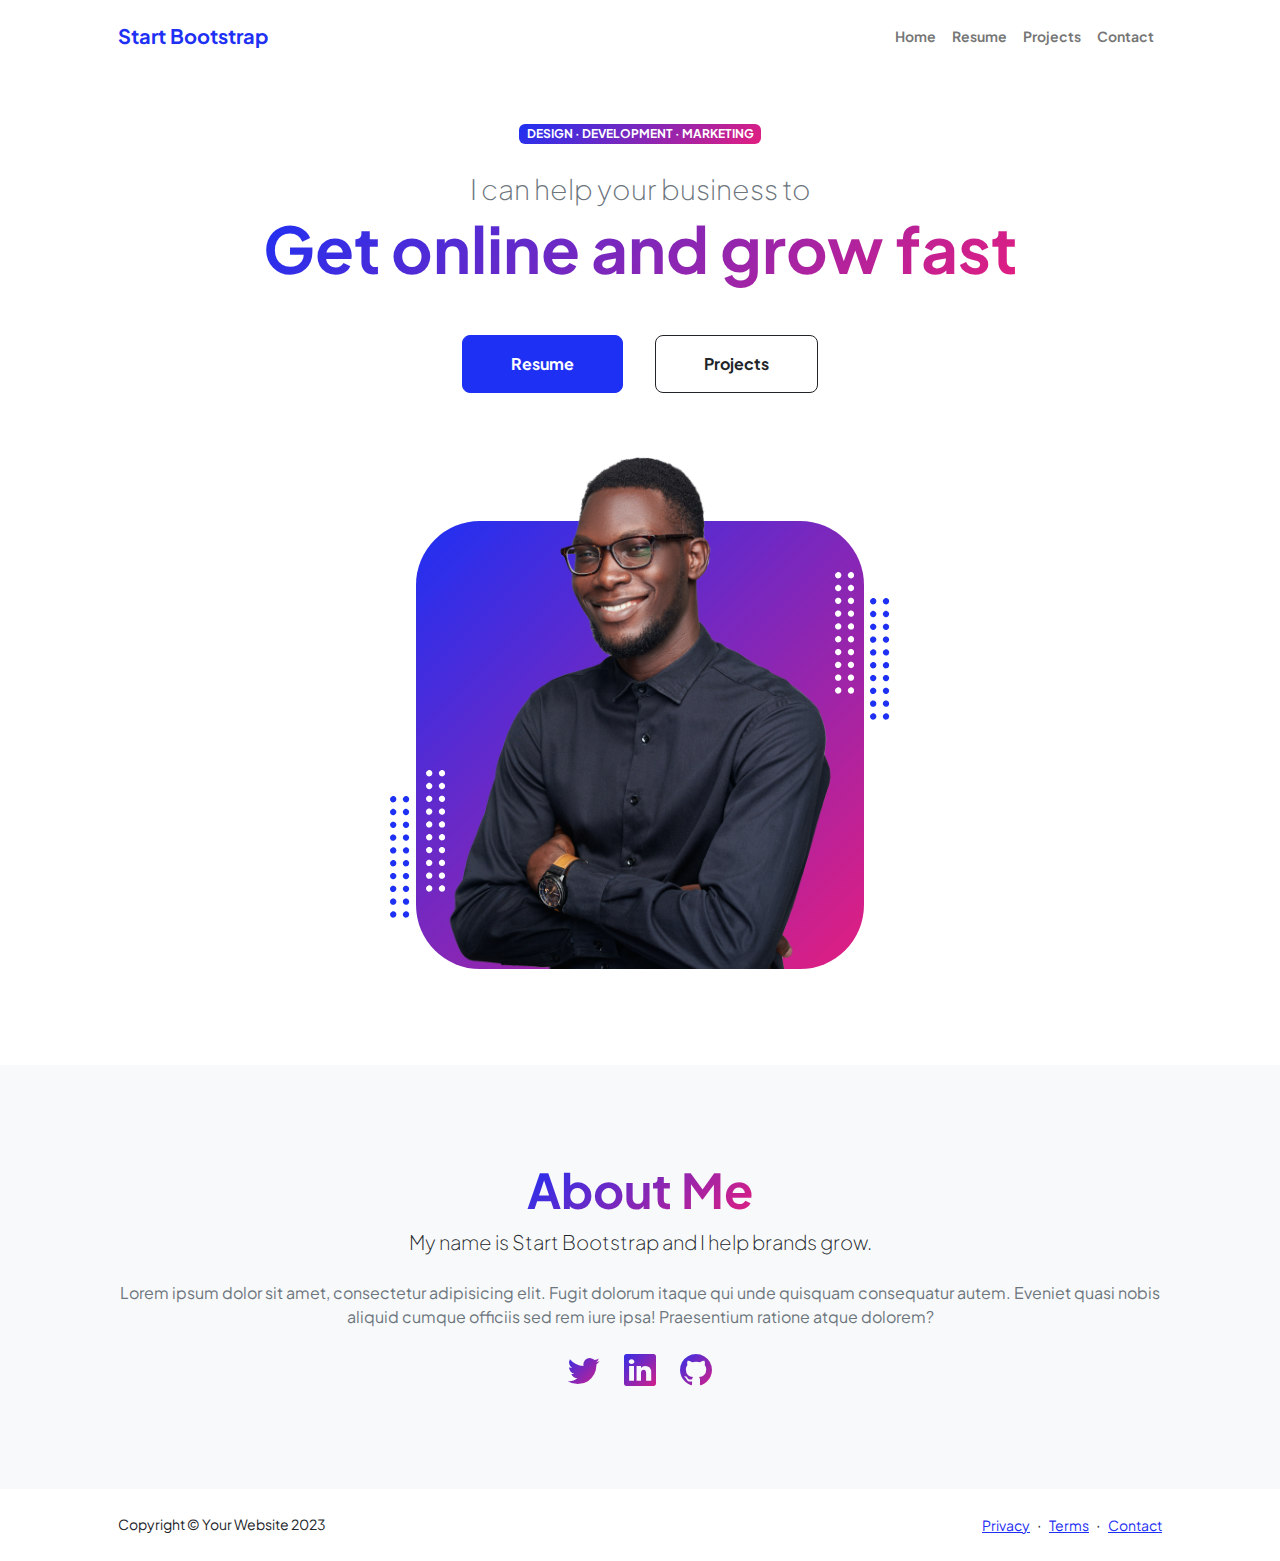
<file: index.html>
<!DOCTYPE html>
<html lang="en">
    <head>
        <meta charset="utf-8" />
        <meta name="viewport" content="width=device-width, initial-scale=1, shrink-to-fit=no" />
        <meta name="description" content="" />
        <meta name="author" content="" />
        <title>Personal - Start Bootstrap Theme</title>
        <!-- Favicon-->
        <link rel="icon" type="image/x-icon" href="assets/favicon.ico" />
        <!-- Custom Google font-->
        <link rel="preconnect" href="https://fonts.googleapis.com" />
        <link rel="preconnect" href="https://fonts.gstatic.com" crossorigin />
        <link href="https://fonts.googleapis.com/css2?family=Plus+Jakarta+Sans:wght@100;200;300;400;500;600;700;800;900&amp;display=swap" rel="stylesheet" />
        <!-- Bootstrap icons-->
        <link href="https://cdn.jsdelivr.net/npm/bootstrap-icons@1.8.1/font/bootstrap-icons.css" rel="stylesheet" />
        <!-- Core theme CSS (includes Bootstrap)-->
        <link href="css/styles.css" rel="stylesheet" />
    </head>
    <body class="d-flex flex-column h-100">
        <main class="flex-shrink-0">
            <!-- Navigation-->
            <nav class="navbar navbar-expand-lg navbar-light bg-white py-3">
                <div class="container px-5">
                    <a class="navbar-brand" href="index.html"><span class="fw-bolder text-primary">Start Bootstrap</span></a>
                    <button class="navbar-toggler" type="button" data-bs-toggle="collapse" data-bs-target="#navbarSupportedContent" aria-controls="navbarSupportedContent" aria-expanded="false" aria-label="Toggle navigation"><span class="navbar-toggler-icon"></span></button>
                    <div class="collapse navbar-collapse" id="navbarSupportedContent">
                        <ul class="navbar-nav ms-auto mb-2 mb-lg-0 small fw-bolder">
                            <li class="nav-item"><a class="nav-link" href="index.html">Home</a></li>
                            <li class="nav-item"><a class="nav-link" href="resume.html">Resume</a></li>
                            <li class="nav-item"><a class="nav-link" href="projects.html">Projects</a></li>
                            <li class="nav-item"><a class="nav-link" href="contact.html">Contact</a></li>
                        </ul>
                    </div>
                </div>
            </nav>
            <!-- Header-->
            <header class="py-5">
                <div class="container px-5 pb-5">
                    <div class="row gx-5 align-items-center">
                        <div class="col-xxl-5">
                            <!-- Header text content-->
                            <div class="text-center text-xxl-start">
                                <div class="badge bg-gradient-primary-to-secondary text-white mb-4"><div class="text-uppercase">Design &middot; Development &middot; Marketing</div></div>
                                <div class="fs-3 fw-light text-muted">I can help your business to</div>
                                <h1 class="display-3 fw-bolder mb-5"><span class="text-gradient d-inline">Get online and grow fast</span></h1>
                                <div class="d-grid gap-3 d-sm-flex justify-content-sm-center justify-content-xxl-start mb-3">
                                    <a class="btn btn-primary btn-lg px-5 py-3 me-sm-3 fs-6 fw-bolder" href="resume.html">Resume</a>
                                    <a class="btn btn-outline-dark btn-lg px-5 py-3 fs-6 fw-bolder" href="projects.html">Projects</a>
                                </div>
                            </div>
                        </div>
                        <div class="col-xxl-7">
                            <!-- Header profile picture-->
                            <div class="d-flex justify-content-center mt-5 mt-xxl-0">
                                <div class="profile bg-gradient-primary-to-secondary">
                                    <!-- TIP: For best results, use a photo with a transparent background like the demo example below-->
                                    <!-- Watch a tutorial on how to do this on YouTube (link)-->
                                    <img class="profile-img" src="assets/profile.png" alt="..." />
                                    <div class="dots-1">
                                        <!-- SVG Dots-->
                                        <svg version="1.1" xmlns="http://www.w3.org/2000/svg" xmlns:xlink="http://www.w3.org/1999/xlink" x="0px" y="0px" viewBox="0 0 191.6 1215.4" style="enable-background: new 0 0 191.6 1215.4" xml:space="preserve">
                                            <g transform="translate(0.000000,1280.000000) scale(0.100000,-0.100000)">
                                                <path d="M227.7,12788.6c-105-35-200-141-222-248c-43-206,163-412,369-369c155,32,275,190,260,339c-11,105-90,213-190,262        C383.7,12801.6,289.7,12808.6,227.7,12788.6z"></path>
                                                <path d="M1507.7,12788.6c-151-50-253-216-222-362c25-119,136-230,254-255c194-41,395,142,375,339c-11,105-90,213-190,262        C1663.7,12801.6,1569.7,12808.6,1507.7,12788.6z"></path>
                                                <path d="M227.7,11508.6c-105-35-200-141-222-248c-43-206,163-412,369-369c155,32,275,190,260,339c-11,105-90,213-190,262        C383.7,11521.6,289.7,11528.6,227.7,11508.6z"></path>
                                                <path d="M1507.7,11508.6c-151-50-253-216-222-362c25-119,136-230,254-255c194-41,395,142,375,339c-11,105-90,213-190,262        C1663.7,11521.6,1569.7,11528.6,1507.7,11508.6z"></path>
                                                <path d="M227.7,10228.6c-105-35-200-141-222-248c-43-206,163-412,369-369c155,32,275,190,260,339c-11,105-90,213-190,262        C383.7,10241.6,289.7,10248.6,227.7,10228.6z"></path>
                                                <path d="M1507.7,10228.6c-105-35-200-141-222-248c-43-206,163-412,369-369c155,32,275,190,260,339c-11,105-90,213-190,262        C1663.7,10241.6,1569.7,10248.6,1507.7,10228.6z"></path>
                                                <path d="M227.7,8948.6c-105-35-200-141-222-248c-43-206,163-412,369-369c155,32,275,190,260,339c-11,105-90,213-190,262        C383.7,8961.6,289.7,8968.6,227.7,8948.6z"></path>
                                                <path d="M1507.7,8948.6c-105-35-200-141-222-248c-43-206,163-412,369-369c155,32,275,190,260,339c-11,105-90,213-190,262        C1663.7,8961.6,1569.7,8968.6,1507.7,8948.6z"></path>
                                                <path d="M227.7,7668.6c-105-35-200-141-222-248c-43-206,163-412,369-369c155,32,275,190,260,339c-11,105-90,213-190,262        C383.7,7681.6,289.7,7688.6,227.7,7668.6z"></path>
                                                <path d="M1507.7,7668.6c-105-35-200-141-222-248c-43-206,163-412,369-369c155,32,275,190,260,339c-11,105-90,213-190,262        C1663.7,7681.6,1569.7,7688.6,1507.7,7668.6z"></path>
                                                <path d="M227.7,6388.6c-105-35-200-141-222-248c-43-206,163-412,369-369c155,32,275,190,260,339c-11,105-90,213-190,262        C383.7,6401.6,289.7,6408.6,227.7,6388.6z"></path>
                                                <path d="M1507.7,6388.6c-105-35-200-141-222-248c-43-206,163-412,369-369c155,32,275,190,260,339c-11,105-90,213-190,262        C1663.7,6401.6,1569.7,6408.6,1507.7,6388.6z"></path>
                                                <path d="M227.7,5108.6c-105-35-200-141-222-248c-43-206,163-412,369-369c155,32,275,190,260,339c-11,105-90,213-190,262        C383.7,5121.6,289.7,5128.6,227.7,5108.6z"></path>
                                                <path d="M1507.7,5108.6c-105-35-200-141-222-248c-43-206,163-412,369-369c155,32,275,190,260,339c-11,105-90,213-190,262        C1663.7,5121.6,1569.7,5128.6,1507.7,5108.6z"></path>
                                                <path d="M227.7,3828.6c-105-35-200-141-222-248c-43-206,163-412,369-369c155,32,275,190,260,339c-11,105-90,213-190,262        C383.7,3841.6,289.7,3848.6,227.7,3828.6z"></path>
                                                <path d="M1507.7,3828.6c-105-35-200-141-222-248c-43-206,163-412,369-369c155,32,275,190,260,339c-11,105-90,213-190,262        C1663.7,3841.6,1569.7,3848.6,1507.7,3828.6z"></path>
                                                <path d="M227.7,2548.6c-105-35-200-141-222-248c-43-206,163-412,369-369c155,32,275,190,260,339c-11,105-90,213-190,262        C383.7,2561.6,289.7,2568.6,227.7,2548.6z"></path>
                                                <path d="M1507.7,2548.6c-105-35-200-141-222-248c-43-206,163-412,369-369c155,32,275,190,260,339c-11,105-90,213-190,262        C1663.7,2561.6,1569.7,2568.6,1507.7,2548.6z"></path>
                                                <path d="M227.7,1268.6c-105-35-200-141-222-248c-43-206,163-412,369-369c155,32,275,190,260,339c-11,105-90,213-190,262        C383.7,1281.6,289.7,1288.6,227.7,1268.6z"></path>
                                                <path d="M1507.7,1268.6c-105-35-200-141-222-248c-43-206,163-412,369-369c155,32,275,190,260,339c-11,105-90,213-190,262        C1663.7,1281.6,1569.7,1288.6,1507.7,1268.6z"></path>
                                            </g>
                                        </svg>
                                        <!-- END of SVG dots-->
                                    </div>
                                    <div class="dots-2">
                                        <!-- SVG Dots-->
                                        <svg version="1.1" xmlns="http://www.w3.org/2000/svg" xmlns:xlink="http://www.w3.org/1999/xlink" x="0px" y="0px" viewBox="0 0 191.6 1215.4" style="enable-background: new 0 0 191.6 1215.4" xml:space="preserve">
                                            <g transform="translate(0.000000,1280.000000) scale(0.100000,-0.100000)">
                                                <path d="M227.7,12788.6c-105-35-200-141-222-248c-43-206,163-412,369-369c155,32,275,190,260,339c-11,105-90,213-190,262        C383.7,12801.6,289.7,12808.6,227.7,12788.6z"></path>
                                                <path d="M1507.7,12788.6c-151-50-253-216-222-362c25-119,136-230,254-255c194-41,395,142,375,339c-11,105-90,213-190,262        C1663.7,12801.6,1569.7,12808.6,1507.7,12788.6z"></path>
                                                <path d="M227.7,11508.6c-105-35-200-141-222-248c-43-206,163-412,369-369c155,32,275,190,260,339c-11,105-90,213-190,262        C383.7,11521.6,289.7,11528.6,227.7,11508.6z"></path>
                                                <path d="M1507.7,11508.6c-151-50-253-216-222-362c25-119,136-230,254-255c194-41,395,142,375,339c-11,105-90,213-190,262        C1663.7,11521.6,1569.7,11528.6,1507.7,11508.6z"></path>
                                                <path d="M227.7,10228.6c-105-35-200-141-222-248c-43-206,163-412,369-369c155,32,275,190,260,339c-11,105-90,213-190,262        C383.7,10241.6,289.7,10248.6,227.7,10228.6z"></path>
                                                <path d="M1507.7,10228.6c-105-35-200-141-222-248c-43-206,163-412,369-369c155,32,275,190,260,339c-11,105-90,213-190,262        C1663.7,10241.6,1569.7,10248.6,1507.7,10228.6z"></path>
                                                <path d="M227.7,8948.6c-105-35-200-141-222-248c-43-206,163-412,369-369c155,32,275,190,260,339c-11,105-90,213-190,262        C383.7,8961.6,289.7,8968.6,227.7,8948.6z"></path>
                                                <path d="M1507.7,8948.6c-105-35-200-141-222-248c-43-206,163-412,369-369c155,32,275,190,260,339c-11,105-90,213-190,262        C1663.7,8961.6,1569.7,8968.6,1507.7,8948.6z"></path>
                                                <path d="M227.7,7668.6c-105-35-200-141-222-248c-43-206,163-412,369-369c155,32,275,190,260,339c-11,105-90,213-190,262        C383.7,7681.6,289.7,7688.6,227.7,7668.6z"></path>
                                                <path d="M1507.7,7668.6c-105-35-200-141-222-248c-43-206,163-412,369-369c155,32,275,190,260,339c-11,105-90,213-190,262        C1663.7,7681.6,1569.7,7688.6,1507.7,7668.6z"></path>
                                                <path d="M227.7,6388.6c-105-35-200-141-222-248c-43-206,163-412,369-369c155,32,275,190,260,339c-11,105-90,213-190,262        C383.7,6401.6,289.7,6408.6,227.7,6388.6z"></path>
                                                <path d="M1507.7,6388.6c-105-35-200-141-222-248c-43-206,163-412,369-369c155,32,275,190,260,339c-11,105-90,213-190,262        C1663.7,6401.6,1569.7,6408.6,1507.7,6388.6z"></path>
                                                <path d="M227.7,5108.6c-105-35-200-141-222-248c-43-206,163-412,369-369c155,32,275,190,260,339c-11,105-90,213-190,262        C383.7,5121.6,289.7,5128.6,227.7,5108.6z"></path>
                                                <path d="M1507.7,5108.6c-105-35-200-141-222-248c-43-206,163-412,369-369c155,32,275,190,260,339c-11,105-90,213-190,262        C1663.7,5121.6,1569.7,5128.6,1507.7,5108.6z"></path>
                                                <path d="M227.7,3828.6c-105-35-200-141-222-248c-43-206,163-412,369-369c155,32,275,190,260,339c-11,105-90,213-190,262        C383.7,3841.6,289.7,3848.6,227.7,3828.6z"></path>
                                                <path d="M1507.7,3828.6c-105-35-200-141-222-248c-43-206,163-412,369-369c155,32,275,190,260,339c-11,105-90,213-190,262        C1663.7,3841.6,1569.7,3848.6,1507.7,3828.6z"></path>
                                                <path d="M227.7,2548.6c-105-35-200-141-222-248c-43-206,163-412,369-369c155,32,275,190,260,339c-11,105-90,213-190,262        C383.7,2561.6,289.7,2568.6,227.7,2548.6z"></path>
                                                <path d="M1507.7,2548.6c-105-35-200-141-222-248c-43-206,163-412,369-369c155,32,275,190,260,339c-11,105-90,213-190,262        C1663.7,2561.6,1569.7,2568.6,1507.7,2548.6z"></path>
                                                <path d="M227.7,1268.6c-105-35-200-141-222-248c-43-206,163-412,369-369c155,32,275,190,260,339c-11,105-90,213-190,262        C383.7,1281.6,289.7,1288.6,227.7,1268.6z"></path>
                                                <path d="M1507.7,1268.6c-105-35-200-141-222-248c-43-206,163-412,369-369c155,32,275,190,260,339c-11,105-90,213-190,262        C1663.7,1281.6,1569.7,1288.6,1507.7,1268.6z"></path>
                                            </g>
                                        </svg>
                                        <!-- END of SVG dots-->
                                    </div>
                                    <div class="dots-3">
                                        <!-- SVG Dots-->
                                        <svg version="1.1" xmlns="http://www.w3.org/2000/svg" xmlns:xlink="http://www.w3.org/1999/xlink" x="0px" y="0px" viewBox="0 0 191.6 1215.4" style="enable-background: new 0 0 191.6 1215.4" xml:space="preserve">
                                            <g transform="translate(0.000000,1280.000000) scale(0.100000,-0.100000)">
                                                <path d="M227.7,12788.6c-105-35-200-141-222-248c-43-206,163-412,369-369c155,32,275,190,260,339c-11,105-90,213-190,262        C383.7,12801.6,289.7,12808.6,227.7,12788.6z"></path>
                                                <path d="M1507.7,12788.6c-151-50-253-216-222-362c25-119,136-230,254-255c194-41,395,142,375,339c-11,105-90,213-190,262        C1663.7,12801.6,1569.7,12808.6,1507.7,12788.6z"></path>
                                                <path d="M227.7,11508.6c-105-35-200-141-222-248c-43-206,163-412,369-369c155,32,275,190,260,339c-11,105-90,213-190,262        C383.7,11521.6,289.7,11528.6,227.7,11508.6z"></path>
                                                <path d="M1507.7,11508.6c-151-50-253-216-222-362c25-119,136-230,254-255c194-41,395,142,375,339c-11,105-90,213-190,262        C1663.7,11521.6,1569.7,11528.6,1507.7,11508.6z"></path>
                                                <path d="M227.7,10228.6c-105-35-200-141-222-248c-43-206,163-412,369-369c155,32,275,190,260,339c-11,105-90,213-190,262        C383.7,10241.6,289.7,10248.6,227.7,10228.6z"></path>
                                                <path d="M1507.7,10228.6c-105-35-200-141-222-248c-43-206,163-412,369-369c155,32,275,190,260,339c-11,105-90,213-190,262        C1663.7,10241.6,1569.7,10248.6,1507.7,10228.6z"></path>
                                                <path d="M227.7,8948.6c-105-35-200-141-222-248c-43-206,163-412,369-369c155,32,275,190,260,339c-11,105-90,213-190,262        C383.7,8961.6,289.7,8968.6,227.7,8948.6z"></path>
                                                <path d="M1507.7,8948.6c-105-35-200-141-222-248c-43-206,163-412,369-369c155,32,275,190,260,339c-11,105-90,213-190,262        C1663.7,8961.6,1569.7,8968.6,1507.7,8948.6z"></path>
                                                <path d="M227.7,7668.6c-105-35-200-141-222-248c-43-206,163-412,369-369c155,32,275,190,260,339c-11,105-90,213-190,262        C383.7,7681.6,289.7,7688.6,227.7,7668.6z"></path>
                                                <path d="M1507.7,7668.6c-105-35-200-141-222-248c-43-206,163-412,369-369c155,32,275,190,260,339c-11,105-90,213-190,262        C1663.7,7681.6,1569.7,7688.6,1507.7,7668.6z"></path>
                                                <path d="M227.7,6388.6c-105-35-200-141-222-248c-43-206,163-412,369-369c155,32,275,190,260,339c-11,105-90,213-190,262        C383.7,6401.6,289.7,6408.6,227.7,6388.6z"></path>
                                                <path d="M1507.7,6388.6c-105-35-200-141-222-248c-43-206,163-412,369-369c155,32,275,190,260,339c-11,105-90,213-190,262        C1663.7,6401.6,1569.7,6408.6,1507.7,6388.6z"></path>
                                                <path d="M227.7,5108.6c-105-35-200-141-222-248c-43-206,163-412,369-369c155,32,275,190,260,339c-11,105-90,213-190,262        C383.7,5121.6,289.7,5128.6,227.7,5108.6z"></path>
                                                <path d="M1507.7,5108.6c-105-35-200-141-222-248c-43-206,163-412,369-369c155,32,275,190,260,339c-11,105-90,213-190,262        C1663.7,5121.6,1569.7,5128.6,1507.7,5108.6z"></path>
                                                <path d="M227.7,3828.6c-105-35-200-141-222-248c-43-206,163-412,369-369c155,32,275,190,260,339c-11,105-90,213-190,262        C383.7,3841.6,289.7,3848.6,227.7,3828.6z"></path>
                                                <path d="M1507.7,3828.6c-105-35-200-141-222-248c-43-206,163-412,369-369c155,32,275,190,260,339c-11,105-90,213-190,262        C1663.7,3841.6,1569.7,3848.6,1507.7,3828.6z"></path>
                                                <path d="M227.7,2548.6c-105-35-200-141-222-248c-43-206,163-412,369-369c155,32,275,190,260,339c-11,105-90,213-190,262        C383.7,2561.6,289.7,2568.6,227.7,2548.6z"></path>
                                                <path d="M1507.7,2548.6c-105-35-200-141-222-248c-43-206,163-412,369-369c155,32,275,190,260,339c-11,105-90,213-190,262        C1663.7,2561.6,1569.7,2568.6,1507.7,2548.6z"></path>
                                                <path d="M227.7,1268.6c-105-35-200-141-222-248c-43-206,163-412,369-369c155,32,275,190,260,339c-11,105-90,213-190,262        C383.7,1281.6,289.7,1288.6,227.7,1268.6z"></path>
                                                <path d="M1507.7,1268.6c-105-35-200-141-222-248c-43-206,163-412,369-369c155,32,275,190,260,339c-11,105-90,213-190,262        C1663.7,1281.6,1569.7,1288.6,1507.7,1268.6z"></path>
                                            </g>
                                        </svg>
                                        <!-- END of SVG dots-->
                                    </div>
                                    <div class="dots-4">
                                        <!-- SVG Dots-->
                                        <svg version="1.1" xmlns="http://www.w3.org/2000/svg" xmlns:xlink="http://www.w3.org/1999/xlink" x="0px" y="0px" viewBox="0 0 191.6 1215.4" style="enable-background: new 0 0 191.6 1215.4" xml:space="preserve">
                                            <g transform="translate(0.000000,1280.000000) scale(0.100000,-0.100000)">
                                                <path d="M227.7,12788.6c-105-35-200-141-222-248c-43-206,163-412,369-369c155,32,275,190,260,339c-11,105-90,213-190,262        C383.7,12801.6,289.7,12808.6,227.7,12788.6z"></path>
                                                <path d="M1507.7,12788.6c-151-50-253-216-222-362c25-119,136-230,254-255c194-41,395,142,375,339c-11,105-90,213-190,262        C1663.7,12801.6,1569.7,12808.6,1507.7,12788.6z"></path>
                                                <path d="M227.7,11508.6c-105-35-200-141-222-248c-43-206,163-412,369-369c155,32,275,190,260,339c-11,105-90,213-190,262        C383.7,11521.6,289.7,11528.6,227.7,11508.6z"></path>
                                                <path d="M1507.7,11508.6c-151-50-253-216-222-362c25-119,136-230,254-255c194-41,395,142,375,339c-11,105-90,213-190,262        C1663.7,11521.6,1569.7,11528.6,1507.7,11508.6z"></path>
                                                <path d="M227.7,10228.6c-105-35-200-141-222-248c-43-206,163-412,369-369c155,32,275,190,260,339c-11,105-90,213-190,262        C383.7,10241.6,289.7,10248.6,227.7,10228.6z"></path>
                                                <path d="M1507.7,10228.6c-105-35-200-141-222-248c-43-206,163-412,369-369c155,32,275,190,260,339c-11,105-90,213-190,262        C1663.7,10241.6,1569.7,10248.6,1507.7,10228.6z"></path>
                                                <path d="M227.7,8948.6c-105-35-200-141-222-248c-43-206,163-412,369-369c155,32,275,190,260,339c-11,105-90,213-190,262        C383.7,8961.6,289.7,8968.6,227.7,8948.6z"></path>
                                                <path d="M1507.7,8948.6c-105-35-200-141-222-248c-43-206,163-412,369-369c155,32,275,190,260,339c-11,105-90,213-190,262        C1663.7,8961.6,1569.7,8968.6,1507.7,8948.6z"></path>
                                                <path d="M227.7,7668.6c-105-35-200-141-222-248c-43-206,163-412,369-369c155,32,275,190,260,339c-11,105-90,213-190,262        C383.7,7681.6,289.7,7688.6,227.7,7668.6z"></path>
                                                <path d="M1507.7,7668.6c-105-35-200-141-222-248c-43-206,163-412,369-369c155,32,275,190,260,339c-11,105-90,213-190,262        C1663.7,7681.6,1569.7,7688.6,1507.7,7668.6z"></path>
                                                <path d="M227.7,6388.6c-105-35-200-141-222-248c-43-206,163-412,369-369c155,32,275,190,260,339c-11,105-90,213-190,262        C383.7,6401.6,289.7,6408.6,227.7,6388.6z"></path>
                                                <path d="M1507.7,6388.6c-105-35-200-141-222-248c-43-206,163-412,369-369c155,32,275,190,260,339c-11,105-90,213-190,262        C1663.7,6401.6,1569.7,6408.6,1507.7,6388.6z"></path>
                                                <path d="M227.7,5108.6c-105-35-200-141-222-248c-43-206,163-412,369-369c155,32,275,190,260,339c-11,105-90,213-190,262        C383.7,5121.6,289.7,5128.6,227.7,5108.6z"></path>
                                                <path d="M1507.7,5108.6c-105-35-200-141-222-248c-43-206,163-412,369-369c155,32,275,190,260,339c-11,105-90,213-190,262        C1663.7,5121.6,1569.7,5128.6,1507.7,5108.6z"></path>
                                                <path d="M227.7,3828.6c-105-35-200-141-222-248c-43-206,163-412,369-369c155,32,275,190,260,339c-11,105-90,213-190,262        C383.7,3841.6,289.7,3848.6,227.7,3828.6z"></path>
                                                <path d="M1507.7,3828.6c-105-35-200-141-222-248c-43-206,163-412,369-369c155,32,275,190,260,339c-11,105-90,213-190,262        C1663.7,3841.6,1569.7,3848.6,1507.7,3828.6z"></path>
                                                <path d="M227.7,2548.6c-105-35-200-141-222-248c-43-206,163-412,369-369c155,32,275,190,260,339c-11,105-90,213-190,262        C383.7,2561.6,289.7,2568.6,227.7,2548.6z"></path>
                                                <path d="M1507.7,2548.6c-105-35-200-141-222-248c-43-206,163-412,369-369c155,32,275,190,260,339c-11,105-90,213-190,262        C1663.7,2561.6,1569.7,2568.6,1507.7,2548.6z"></path>
                                                <path d="M227.7,1268.6c-105-35-200-141-222-248c-43-206,163-412,369-369c155,32,275,190,260,339c-11,105-90,213-190,262        C383.7,1281.6,289.7,1288.6,227.7,1268.6z"></path>
                                                <path d="M1507.7,1268.6c-105-35-200-141-222-248c-43-206,163-412,369-369c155,32,275,190,260,339c-11,105-90,213-190,262        C1663.7,1281.6,1569.7,1288.6,1507.7,1268.6z"></path>
                                            </g>
                                        </svg>
                                        <!-- END of SVG dots-->
                                    </div>
                                </div>
                            </div>
                        </div>
                    </div>
                </div>
            </header>
            <!-- About Section-->
            <section class="bg-light py-5">
                <div class="container px-5">
                    <div class="row gx-5 justify-content-center">
                        <div class="col-xxl-8">
                            <div class="text-center my-5">
                                <h2 class="display-5 fw-bolder"><span class="text-gradient d-inline">About Me</span></h2>
                                <p class="lead fw-light mb-4">My name is Start Bootstrap and I help brands grow.</p>
                                <p class="text-muted">Lorem ipsum dolor sit amet, consectetur adipisicing elit. Fugit dolorum itaque qui unde quisquam consequatur autem. Eveniet quasi nobis aliquid cumque officiis sed rem iure ipsa! Praesentium ratione atque dolorem?</p>
                                <div class="d-flex justify-content-center fs-2 gap-4">
                                    <a class="text-gradient" href="#!"><i class="bi bi-twitter"></i></a>
                                    <a class="text-gradient" href="#!"><i class="bi bi-linkedin"></i></a>
                                    <a class="text-gradient" href="#!"><i class="bi bi-github"></i></a>
                                </div>
                            </div>
                        </div>
                    </div>
                </div>
            </section>
        </main>
        <!-- Footer-->
        <footer class="bg-white py-4 mt-auto">
            <div class="container px-5">
                <div class="row align-items-center justify-content-between flex-column flex-sm-row">
                    <div class="col-auto"><div class="small m-0">Copyright &copy; Your Website 2023</div></div>
                    <div class="col-auto">
                        <a class="small" href="#!">Privacy</a>
                        <span class="mx-1">&middot;</span>
                        <a class="small" href="#!">Terms</a>
                        <span class="mx-1">&middot;</span>
                        <a class="small" href="#!">Contact</a>
                    </div>
                </div>
            </div>
        </footer>
        <!-- Bootstrap core JS-->
        <script src="https://cdn.jsdelivr.net/npm/bootstrap@5.2.3/dist/js/bootstrap.bundle.min.js"></script>
        <!-- Core theme JS-->
        <script src="js/scripts.js"></script>
    </body>
</html>
</file>
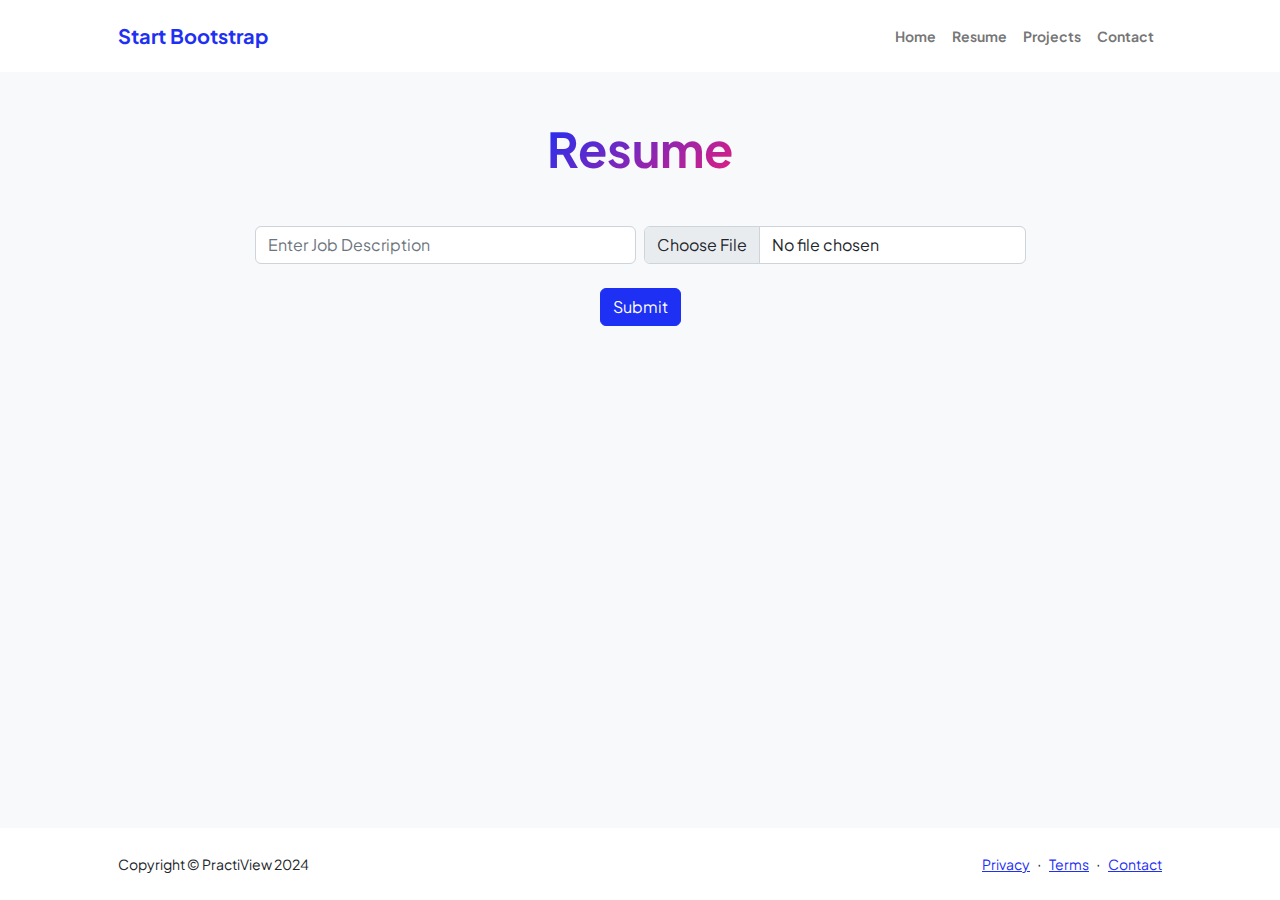
<file: resume.html>
<!DOCTYPE html>
<html lang="en">
    <head>
        <meta charset="utf-8" />
        <meta name="viewport" content="width=device-width, initial-scale=1, shrink-to-fit=no" />
        <meta name="description" content="" />
        <meta name="author" content="" />
        <title>Personal - Start Bootstrap Template</title>
        <!-- Favicon-->
        <link rel="icon" type="image/x-icon" href="assets/favicon.ico" />
        <!-- Custom Google font-->
        <link rel="preconnect" href="https://fonts.googleapis.com" />
        <link rel="preconnect" href="https://fonts.gstatic.com" crossorigin />
        <link href="https://fonts.googleapis.com/css2?family=Plus+Jakarta+Sans:wght@100;200;300;400;500;600;700;800;900&amp;display=swap" rel="stylesheet" />
        <!-- Bootstrap icons-->
        <link href="https://cdn.jsdelivr.net/npm/bootstrap-icons@1.8.1/font/bootstrap-icons.css" rel="stylesheet" />
        <!-- Core theme CSS (includes Bootstrap)-->
        <link href="css/styles.css" rel="stylesheet" />
    </head>
    <body class="d-flex flex-column h-100 bg-light">
        <main class="flex-shrink-0">
            <!-- Navigation-->
            <nav class="navbar navbar-expand-lg navbar-light bg-white py-3">
                <div class="container px-5">
                    <a class="navbar-brand" href="index.html"><span class="fw-bolder text-primary">Start Bootstrap</span></a>
                    <button class="navbar-toggler" type="button" data-bs-toggle="collapse" data-bs-target="#navbarSupportedContent" aria-controls="navbarSupportedContent" aria-expanded="false" aria-label="Toggle navigation"><span class="navbar-toggler-icon"></span></button>
                    <div class="collapse navbar-collapse" id="navbarSupportedContent">
                        <ul class="navbar-nav ms-auto mb-2 mb-lg-0 small fw-bolder">
                            <li class="nav-item"><a class="nav-link" href="index.html">Home</a></li>
                            <li class="nav-item"><a class="nav-link" href="resume.html">Resume</a></li>
                            <li class="nav-item"><a class="nav-link" href="projects.html">Projects</a></li>
                            <li class="nav-item"><a class="nav-link" href="contact.html">Contact</a></li>
                        </ul>
                    </div>
                </div>
            </nav>
            <!-- Page Content-->
            <div class="container px-5 my-5">
                <div class="text-center mb-5">
                    <h1 class="display-5 fw-bolder mb-0"><span class="text-gradient d-inline">Resume</span></h1>
                </div>
                <div class="row gx-5 justify-content-center">
                    <div class="col-lg-11 col-xl-9 col-xxl-8">
                        <!-- Form Section-->
                        <form action="http://localhost:5000/submit" method="POST" enctype="multipart/form-data">
                            <div class="d-flex align-items-center justify-content-between mb-4">
                                <!-- Text input for job description-->
                                <input type="text" class="form-control me-2" placeholder="Enter Job Description" name="job_description" required>
                                
                                <!-- Upload resume button-->
                                <input type="file" class="form-control" name="resume" accept=".pdf,.doc,.docx" required>
                            </div>

                            <!-- Submit button -->
                            <div class="text-center">
                                <button type="submit" class="btn btn-primary">Submit</button>
                            </div>
                        </form>
                    </div>
                </div>
            </div>
        </main>
        <!-- Footer-->
        <footer class="bg-white py-4 mt-auto">
            <div class="container px-5">
                <div class="row align-items-center justify-content-between flex-column flex-sm-row">
                    <div class="col-auto"><div class="small m-0">Copyright &copy; PractiView 2024</div></div>
                    <div class="col-auto">
                        <a class="small" href="#!">Privacy</a>
                        <span class="mx-1">&middot;</span>
                        <a class="small" href="#!">Terms</a>
                        <span class="mx-1">&middot;</span>
                        <a class="small" href="#!">Contact</a>
                    </div>
                </div>
            </div>
        </footer>
        <!-- Bootstrap core JS-->
        <script src="https://cdn.jsdelivr.net/npm/bootstrap@5.2.3/dist/js/bootstrap.bundle.min.js"></script>
        <!-- Core theme JS-->
        <script src="js/scripts.js"></script>
    </body>
</html>
</file>
